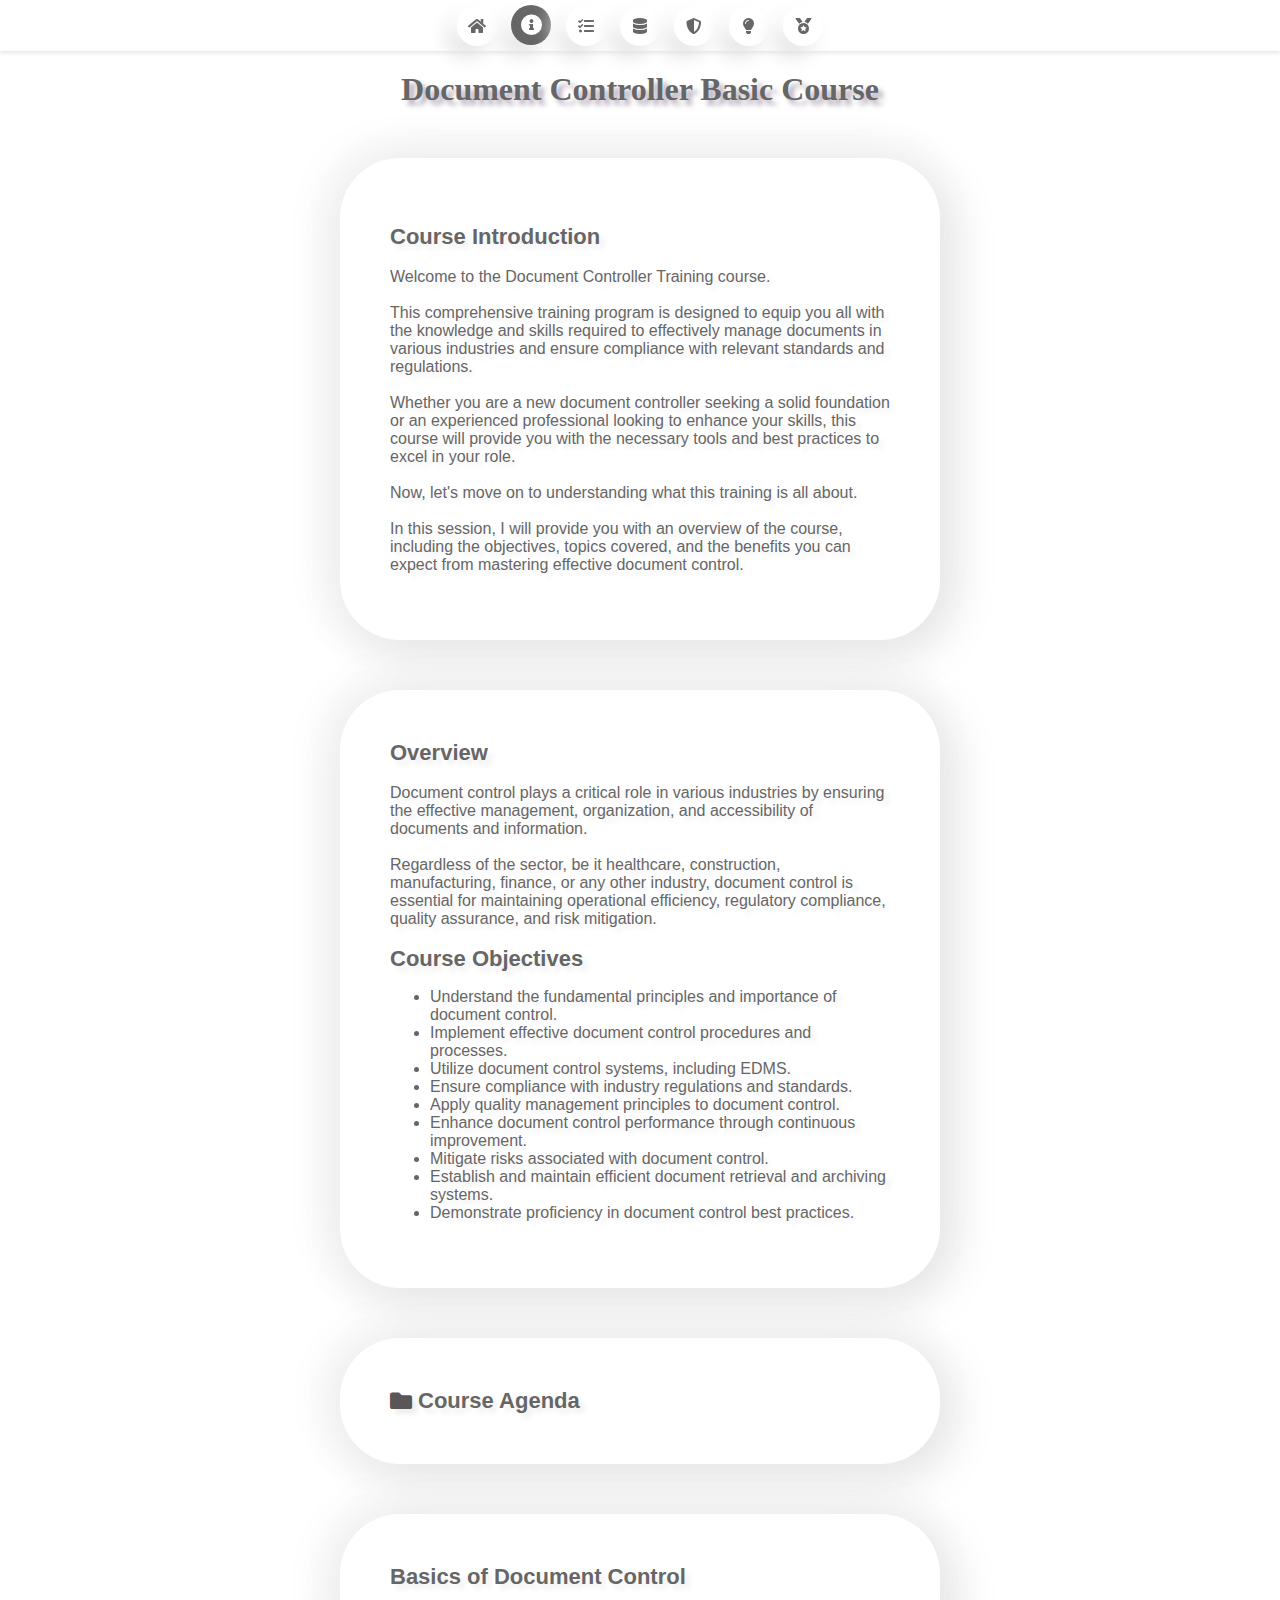
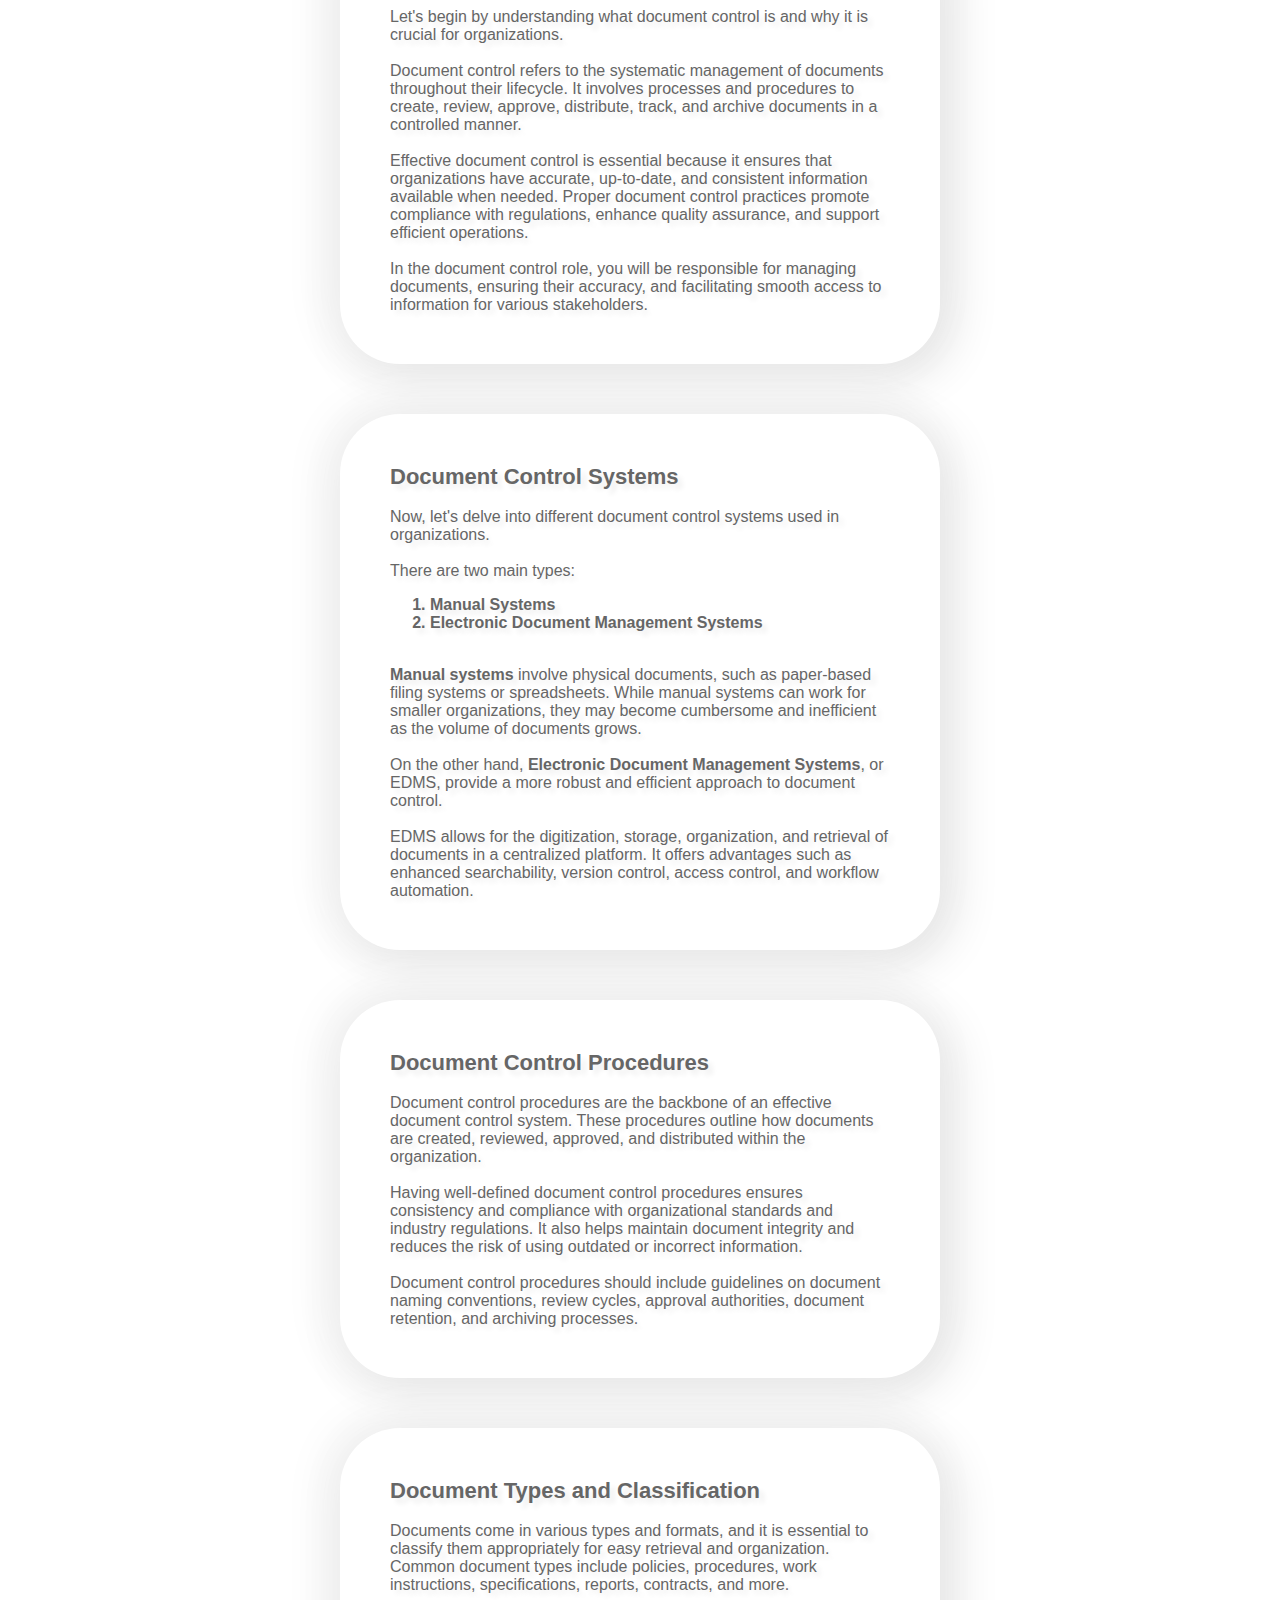
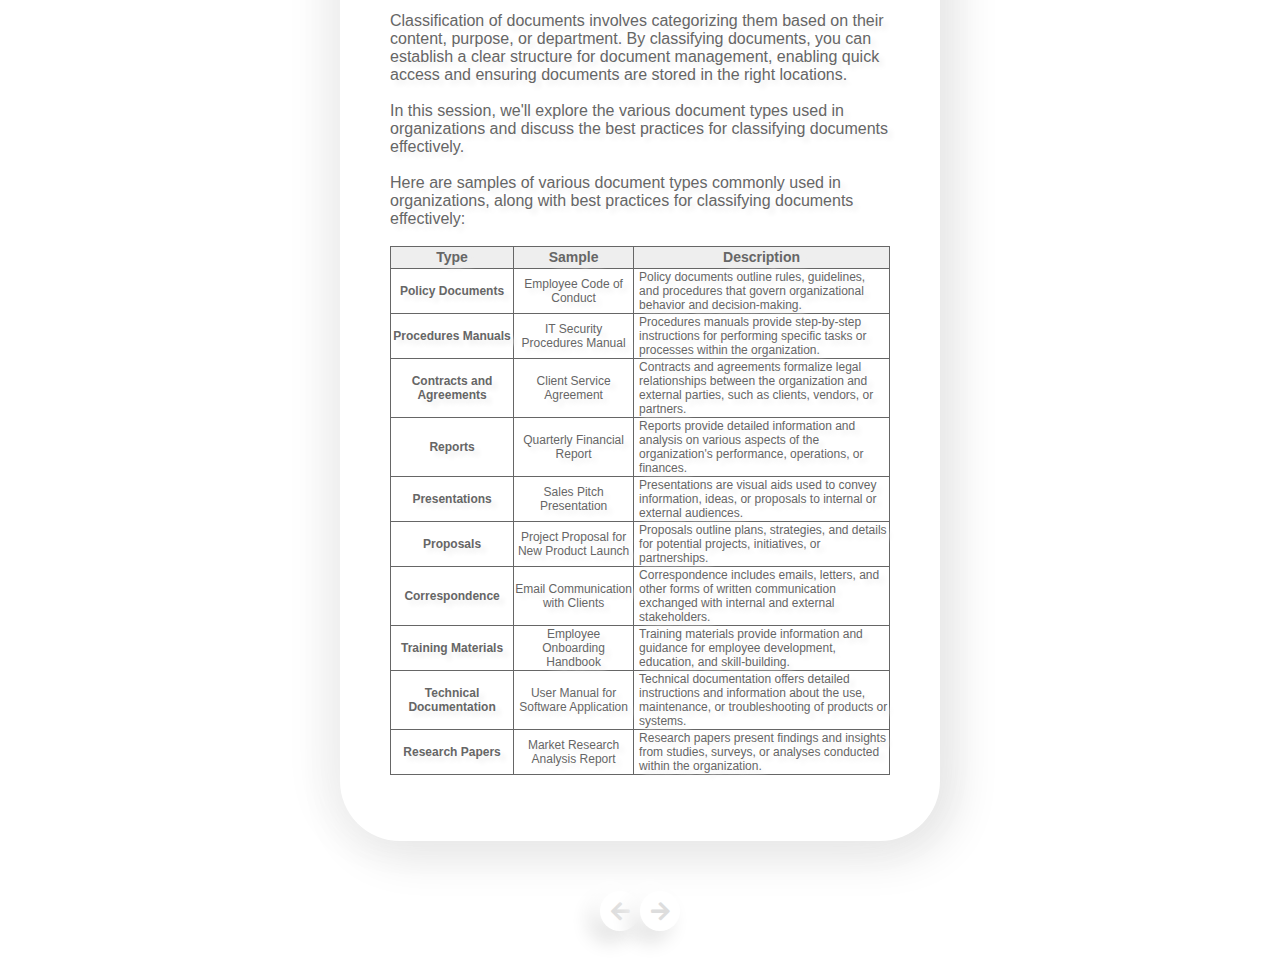
<file: dc1.html>
<!DOCTYPE html>
<html lang="en">
  <head>
    <title>DC Basic Course - Introduction</title>
      <meta charset="UTF-8">
      <meta name="viewport" content="width=device-width, initial-scale=1">
      <link href="styles/style.css" rel="stylesheet">
      <link rel="stylesheet" href="https://cdnjs.cloudflare.com/ajax/libs/font-awesome/5.15.4/css/all.min.css">
  </head>
  <body>
    <nav align="center" class="socialbtns">
      <ul>
        <li><a href="index.html" class="fa fa-home" title="Home"></a></li>
        <li><a href="dc1.html" class="fa  fa-lg fa-info-circle" style="background-color: #666; color: #fff;" title="Introduction"></a></li>
        <li><a href="dc2.html" class="fa fa-tasks" title="Processes"></a></li>
        <li><a href="dc3.html" class="fa fa-database" title="EDMS"></a></li>
        <li><a href="dc4.html" class="fa fa-shield-alt" title="Quality"></a></li>
        <li><a href="dc5.html" class="fa fa-lightbulb" title="Practices"></a></li>
        <li><a href="quiz_1.html" class="fa fa-medal" title="Quiz"></a></li>
      </ul>
    </nav>
      <h1>Document Controller Basic Course</h1>
    <div class="container">
      <p><span style="font-size: 22px; font-weight: 550;">Course Introduction</span>
      <br><br>
      Welcome to the Document Controller Training course.<br><br> This comprehensive training program is designed to equip you all with the knowledge and skills required to effectively manage documents in various industries and ensure compliance with relevant standards and regulations.<br><br> Whether you are a new document controller seeking a solid foundation or an experienced professional looking to enhance your skills, this course will provide you with the necessary tools and best practices to excel in your role.
      <br><br>
      Now, let's move on to understanding what this training is all about.<br><br> In this session, I will provide you with an overview of the course, including the objectives, topics covered, and the benefits you can expect from mastering effective document control.
    </div>
    <div class="container">
      <span style="font-size: 22px; font-weight: 550;">Overview</span>
      <br><br>
      Document control plays a critical role in various industries by ensuring the effective management, organization, and accessibility of documents and information.<br><br> Regardless of the sector, be it healthcare, construction, manufacturing, finance, or any other industry, document control is essential for maintaining operational efficiency, regulatory compliance, quality assurance, and risk mitigation.
      <br><br>
      <span style="font-size: 22px; font-weight: 550;">Course Objectives</span>
      <br>
      <ul>
        <li>Understand the fundamental principles and importance of document control.</li>
        <li>Implement effective document control procedures and processes.</li>
        <li>Utilize document control systems, including EDMS.</li>
        <li>Ensure compliance with industry regulations and standards.</li>
        <li>Apply quality management principles to document control.</li>
        <li>Enhance document control performance through continuous improvement.</li>
        <li>Mitigate risks associated with document control.</li>
        <li>Establish and maintain efficient document retrieval and archiving systems.</li>
        <li>Demonstrate proficiency in document control best practices.</li>
      </ul>
    </div>
          <div class="container">
            <ul id="myUL">
              <li><span class="caret" style="font-size: 22px;">Course Agenda</span>
                <ul class="nested">
                  <li><span class="caret" style="font-size: 18px; line-height: 30px;">Introduction to Document Control</span>
                    <ul class="nested">
                      <li>Course Introduction and Overview</li>
                      <li>Basics of Document Control</li>
                      <li>Document Control Systems</li>
                      <li>Document Control Procedures</li>
                      <li>Document Types and Classification</li>
                    </ul>
                  <li><span class="caret" style="font-size: 18px; line-height: 30px;">Document Control Processes</span>
                    <ul class="nested">
                      <li>Document Identification and Numbering</li>
                      <li>Document Creation and Review</li>
                      <li>Document Approval and Release</li>
                      <li>Document Distribution and Retrieval</li>
                      <li>Document Obsoletion and Archiving</li>
                    </ul>
                  <li><span class="caret" style="font-size: 18px; line-height: 30px;">Electronic Document Management Systems (EDMS)</span>
                    <ul class="nested">
                      <li><span class="caret" style="font-size: 16px; line-height: 20px;">Introduction to EDMS</span>
                          <ul class="nested">
                            <li>Understanding EDMS</li>
                            <li>Key Features of EDMS</li>
                            <li>Implementing an EDMS</li>
                            <li>Best Practices for Using EDMS</li>
                            <li>Challenges and Solutions in EDMS Implementation</li>
                          </ul>
                      </li>
                      <li>Higher Management Role</li>
                    </ul>
                  <li><span class="caret" style="font-size: 18px; line-height: 30px;">Compliance and Quality Assurance</span>
                    <ul class="nested">
                      <li>Regulatory Compliance and Standards</li>
                      <li>Quality Management Systems (QMS)</li>
                      <li>Auditing and Document Control</li>
                      <li>Continuous Improvement in Document Control</li>
                    </ul>
                  <li><span class="caret" style="font-size: 18px; line-height: 30px;">Document Control Best Practices</span>
                    <ul class="nested">
                      <li>Document Control Best Practices</li>
                      <li>Document Control Performance Metrics</li>
                      <li>Risk Management and Document Control</li>
                      <li>Document Control Training and Competency</li>
                      <li>Case Studies and Practical Exercises</li>
                      <li>Course Conclusion and Evaluation</li>
                    </ul>
                  </li>
                </ul>
              </li>
            </ul>
          </div>
          <div class="container">
            <span style="font-size: 22px; font-weight: 550;">Basics of Document Control</span>
            <br>
            <br>
            Let's begin by understanding what document control is and why it is crucial for organizations.
            <br>
            <br>
            Document control refers to the systematic management of documents throughout their lifecycle. It involves processes and procedures to create, review, approve, distribute, track, and archive documents in a controlled manner.
            <br>
            <br>
            Effective document control is essential because it ensures that organizations have accurate, up-to-date, and consistent information available when needed. Proper document control practices promote compliance with regulations, enhance quality assurance, and support efficient operations.
            <br>
            <br>
            In the document control role, you will be responsible for managing documents, ensuring their accuracy, and facilitating smooth access to information for various stakeholders.
          </div>
          <div class="container">
            <span style="font-size: 22px; font-weight: 550;">Document Control Systems</span>
            <br>
            <br>
            Now, let's delve into different document control systems used in organizations.<br><br>There are two main types: <span style="font-weight: 550;">
              <ol>
                <li>Manual Systems 
                <li>Electronic Document Management Systems</li>
              </ol></span>
            <br>
            <span style="font-size: 16px; font-weight: 550;">Manual systems</span> involve physical documents, such as paper-based filing systems or spreadsheets. While manual systems can work for smaller organizations, they may become cumbersome and inefficient as the volume of documents grows.
            <br>
            <br>
            On the other hand, <span style="font-size: 16px; font-weight: 550;">Electronic Document Management Systems</span>, or EDMS, provide a more robust and efficient approach to document control.<br><br>EDMS allows for the digitization, storage, organization, and retrieval of documents in a centralized platform. It offers advantages such as enhanced searchability, version control, access control, and workflow automation.
          </div>
          <div class="container">
            <span style="font-size: 22px; font-weight: 550;">Document Control Procedures</span>
            <br>
            <br>
            Document control procedures are the backbone of an effective document control system. These procedures outline how documents are created, reviewed, approved, and distributed within the organization.
            <br>
            <br>
            Having well-defined document control procedures ensures consistency and compliance with organizational standards and industry regulations. It also helps maintain document integrity and reduces the risk of using outdated or incorrect information.
            <br>
            <br>
            Document control procedures should include guidelines on document naming conventions, review cycles, approval authorities, document retention, and archiving processes.
          </div>
          <div class="container">
            <span style="font-size: 22px; font-weight: 550;">Document Types and Classification</span>
            <br>
            <br>
            Documents come in various types and formats, and it is essential to classify them appropriately for easy retrieval and organization. Common document types include policies, procedures, work instructions, specifications, reports, contracts, and more.
            <br>
            <br>
            Classification of documents involves categorizing them based on their content, purpose, or department. By classifying documents, you can establish a clear structure for document management, enabling quick access and ensuring documents are stored in the right locations.
            <br>
            <br>
            In this session, we'll explore the various document types used in organizations and discuss the best practices for classifying documents effectively.
            <br>
            <br>
            Here are samples of various document types commonly used in organizations, along with best practices for classifying documents effectively:
            <br>
            <br>
      <table cellspacing="0" style="border-collapse: collapse;">
        <tbody>
          <tr>
            <td class="" style="border: solid 1px #666; background-color: #eee; width: 143px; height: 19.5px; font-size: 14px; text-align: center; font-weight: bold;">Type</td>
            <td class="" style="border: solid 1px #666; background-color: #eee; width: 148px; height: 19.5px; font-weight: bold; font-size: 14px; text-align: center;">Sample</td>
            <td class="" style="border: solid 1px #666; background-color: #eee; width: 397px; height: 19.5px; font-weight: bold; font-size: 14px; text-align: center;">Description</td>
          </tr>
          <tr>
            <td class="" style="border: solid 1px #666; width: 143px; height: 37.5px; font-size: 12px; text-align: center; font-weight: bold;">Policy Documents</td>
            <td class="" style="border: solid 1px #666; width: 148px; height: 37.5px; font-size: 12px; text-align: center;">Employee Code of Conduct</td>
            <td class="" style="border: solid 1px #666; width: 397px; height: 37.5px; font-size: 12px; text-align: left; padding-left: 5px;">Policy documents outline rules, guidelines, and procedures that govern organizational behavior and decision-making.</td>
          </tr>
          <tr>
            <td class="" style="border: solid 1px #666; width: 143px; height: 37.5px; font-size: 12px; text-align: center; font-weight: bold;">Procedures Manuals</td>
            <td class="" style="border: solid 1px #666; width: 148px; height: 37.5px; font-size: 12px; text-align: center;">IT Security Procedures Manual</td>
            <td class="" style="border: solid 1px #666; width: 397px; height: 37.5px; font-size: 12px; text-align: left; padding-left: 5px;">Procedures manuals provide step-by-step instructions for performing specific tasks or processes within the organization.</td>
          </tr>
          <tr>
            <td class="" style="border: solid 1px #666; width: 143px; height: 37.5px; font-size: 12px; text-align: center; font-weight: bold;">Contracts and Agreements</td>
            <td class="" style="border: solid 1px #666; width: 148px; height: 37.5px; font-size: 12px; text-align: center;">Client Service Agreement</td>
            <td class="" style="border: solid 1px #666; width: 397px; height: 37.5px; font-size: 12px; text-align: left; padding-left: 5px;">Contracts and agreements formalize legal relationships between the organization and external parties, such as clients, vendors, or partners.</td>
          </tr>
          <tr>
            <td class="" style="border: solid 1px #666; width: 143px; height: 37.5px; font-size: 12px; text-align: center; font-weight: bold;">Reports</td>
            <td class="" style="border: solid 1px #666; width: 148px; height: 37.5px; font-size: 12px; text-align: center;">Quarterly Financial Report</td>
            <td class="" style="border: solid 1px #666; width: 397px; height: 37.5px; font-size: 12px; text-align: left; padding-left: 5px;">Reports provide detailed information and analysis on various aspects of the organization's performance, operations, or finances.</td>
          </tr>
          <tr>
            <td class="" style="border: solid 1px #666; width: 143px; height: 37.5px; font-size: 12px; text-align: center; font-weight: bold;">Presentations</td>
            <td class="" style="border: solid 1px #666; width: 148px; height: 37.5px; font-size: 12px; text-align: center;">Sales Pitch Presentation</td>
            <td class="" style="border: solid 1px #666; width: 397px; height: 37.5px; font-size: 12px; text-align: left; padding-left: 5px;">Presentations are visual aids used to convey information, ideas, or proposals to internal or external audiences.</td>
          </tr>
          <tr>
            <td class="" style="border: solid 1px #666; width: 143px; height: 37.5px; font-size: 12px; text-align: center; font-weight: bold;">Proposals</td>
            <td class="" style="border: solid 1px #666; width: 148px; height: 37.5px; font-size: 12px; text-align: center;">Project Proposal for New Product Launch</td>
            <td class="" style="border: solid 1px #666; width: 397px; height: 37.5px; font-size: 12px; text-align: left; padding-left: 5px;">Proposals outline plans, strategies, and details for potential projects, initiatives, or partnerships.</td>
          </tr>
          <tr>
            <td class="" style="border: solid 1px #666; width: 143px; height: 37.5px; font-size: 12px; text-align: center; font-weight: bold;">Correspondence</td>
            <td class="" style="border: solid 1px #666; width: 148px; height: 37.5px; font-size: 12px; text-align: center;">Email Communication with Clients</td>
            <td class="" style="border: solid 1px #666; width: 397px; height: 37.5px; font-size: 12px; text-align: left; padding-left: 5px;">Correspondence includes emails, letters, and other forms of written communication exchanged with internal and external stakeholders.</td>
          </tr>
          <tr>
          <td class="" style="border: solid 1px #666; width: 143px; height: 37.5px; font-size: 12px; text-align: center; font-weight: bold;">Training Materials</td>
            <td class="" style="border: solid 1px #666; width: 148px; height: 37.5px; font-size: 12px; text-align: center;">Employee Onboarding Handbook</td>
            <td class="" style="border: solid 1px #666; width: 397px; height: 37.5px; font-size: 12px; text-align: left; padding-left: 5px;">Training materials provide information and guidance for employee development, education, and skill-building.</td>
          </tr>
          <tr>
            <td class="" style="border: solid 1px #666; width: 143px; height: 37.5px; font-size: 12px; text-align: center; font-weight: bold;">Technical Documentation</td>
            <td class="" style="border: solid 1px #666; width: 148px; height: 37.5px; font-size: 12px; text-align: center;">User Manual for Software Application</td>
            <td class="" style="border: solid 1px #666; width: 397px; height: 37.5px; font-size: 12px; text-align: left; padding-left: 5px;">Technical documentation offers detailed instructions and information about the use, maintenance, or troubleshooting of products or systems.</td>
          </tr>
          <tr>
            <td class="" style="border: solid 1px #666; width: 143px; height: 37.5px; font-size: 12px; text-align: center; font-weight: bold;">Research Papers</td>
            <td class="" style="border: solid 1px #666; width: 148px; height: 37.5px; font-size: 12px; text-align: center;">Market Research Analysis Report</td>
            <td class="" style="border: solid 1px #666; width: 397px; height: 37.5px; font-size: 12px; text-align: left; padding-left: 5px;">Research papers present findings and insights from studies, surveys, or analyses conducted within the organization.</td>
          </tr>
        </tbody>
      </table>
    </p>
  </div>
  <div align="center" class="socialbtns"><a href="index.html" class="fa fa-lg fa-arrow-left" style="color: #ddd;"></a><a href="dc2.html" class="fa fa-lg fa-arrow-right" style="color: #ddd;"></a></div>
  <br><br>
  <script src="scripts/agenda.js"></script>
  </body>
</html>
</file>
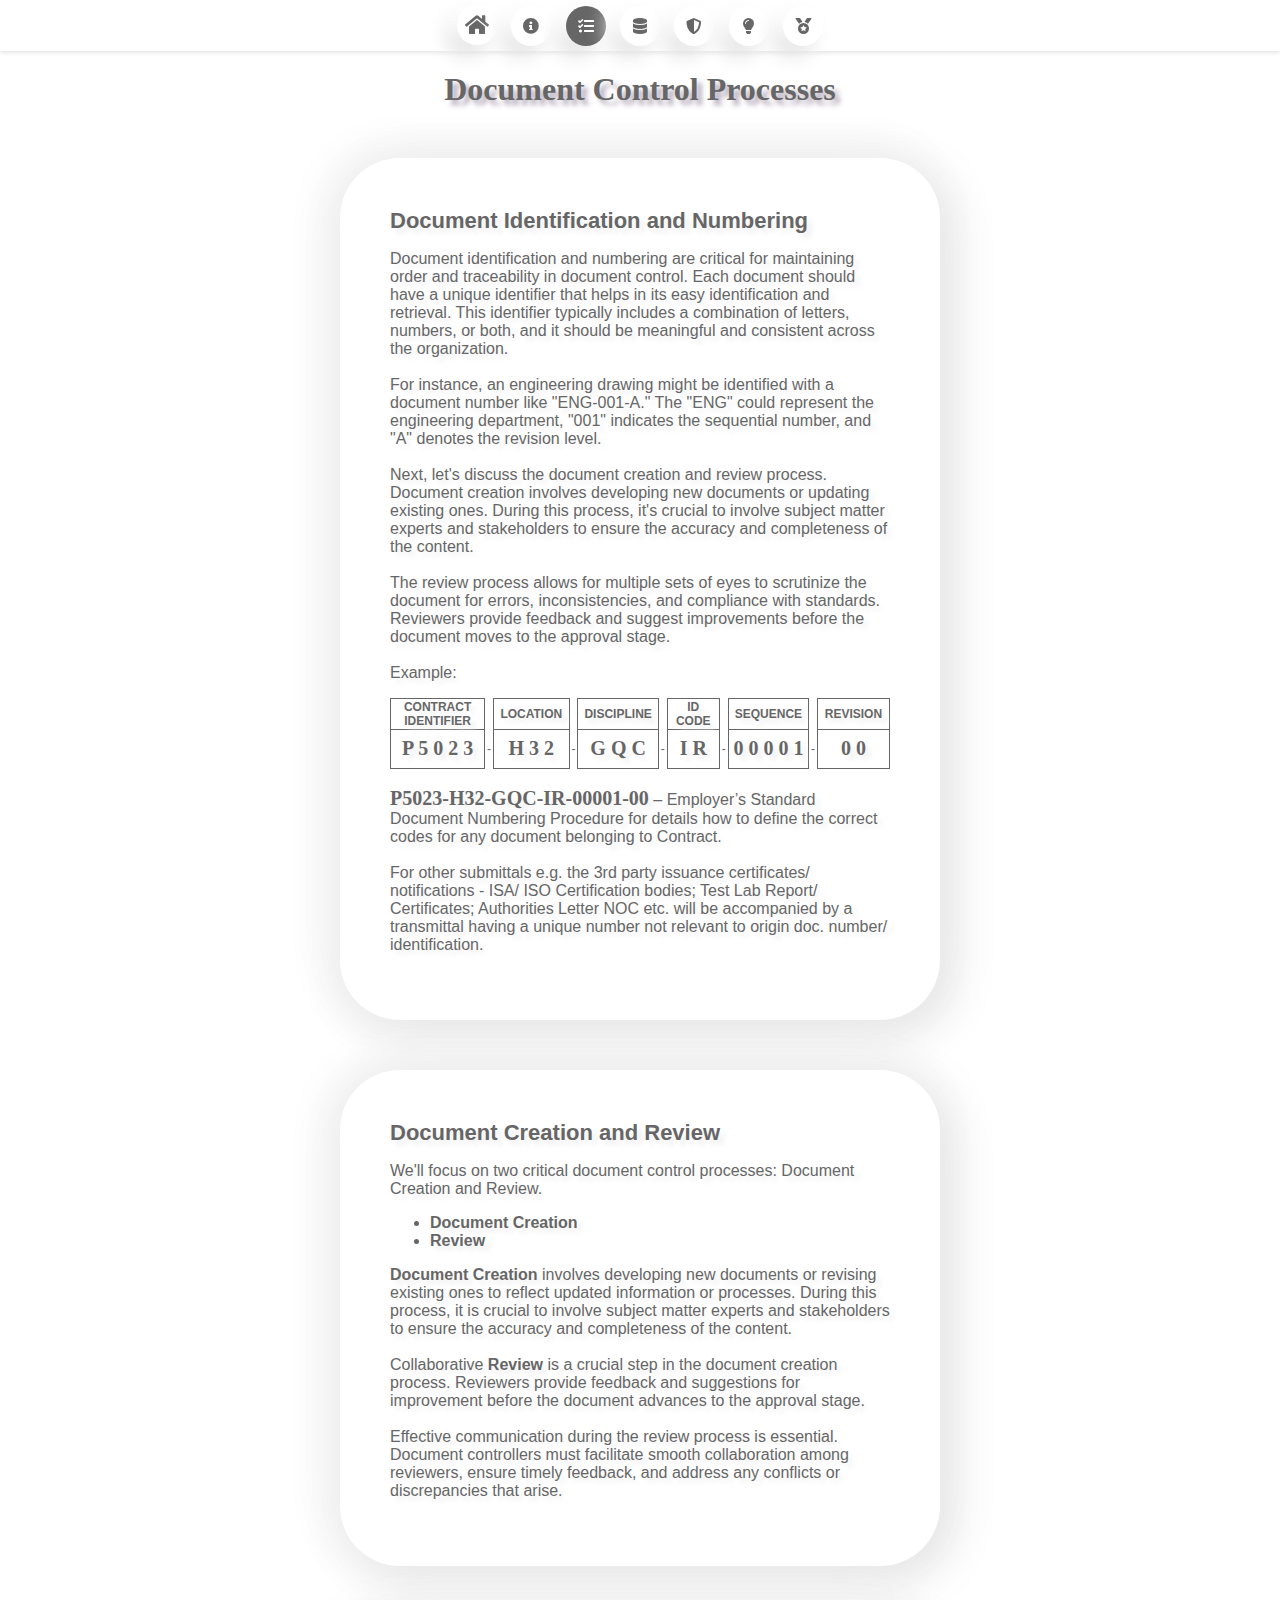
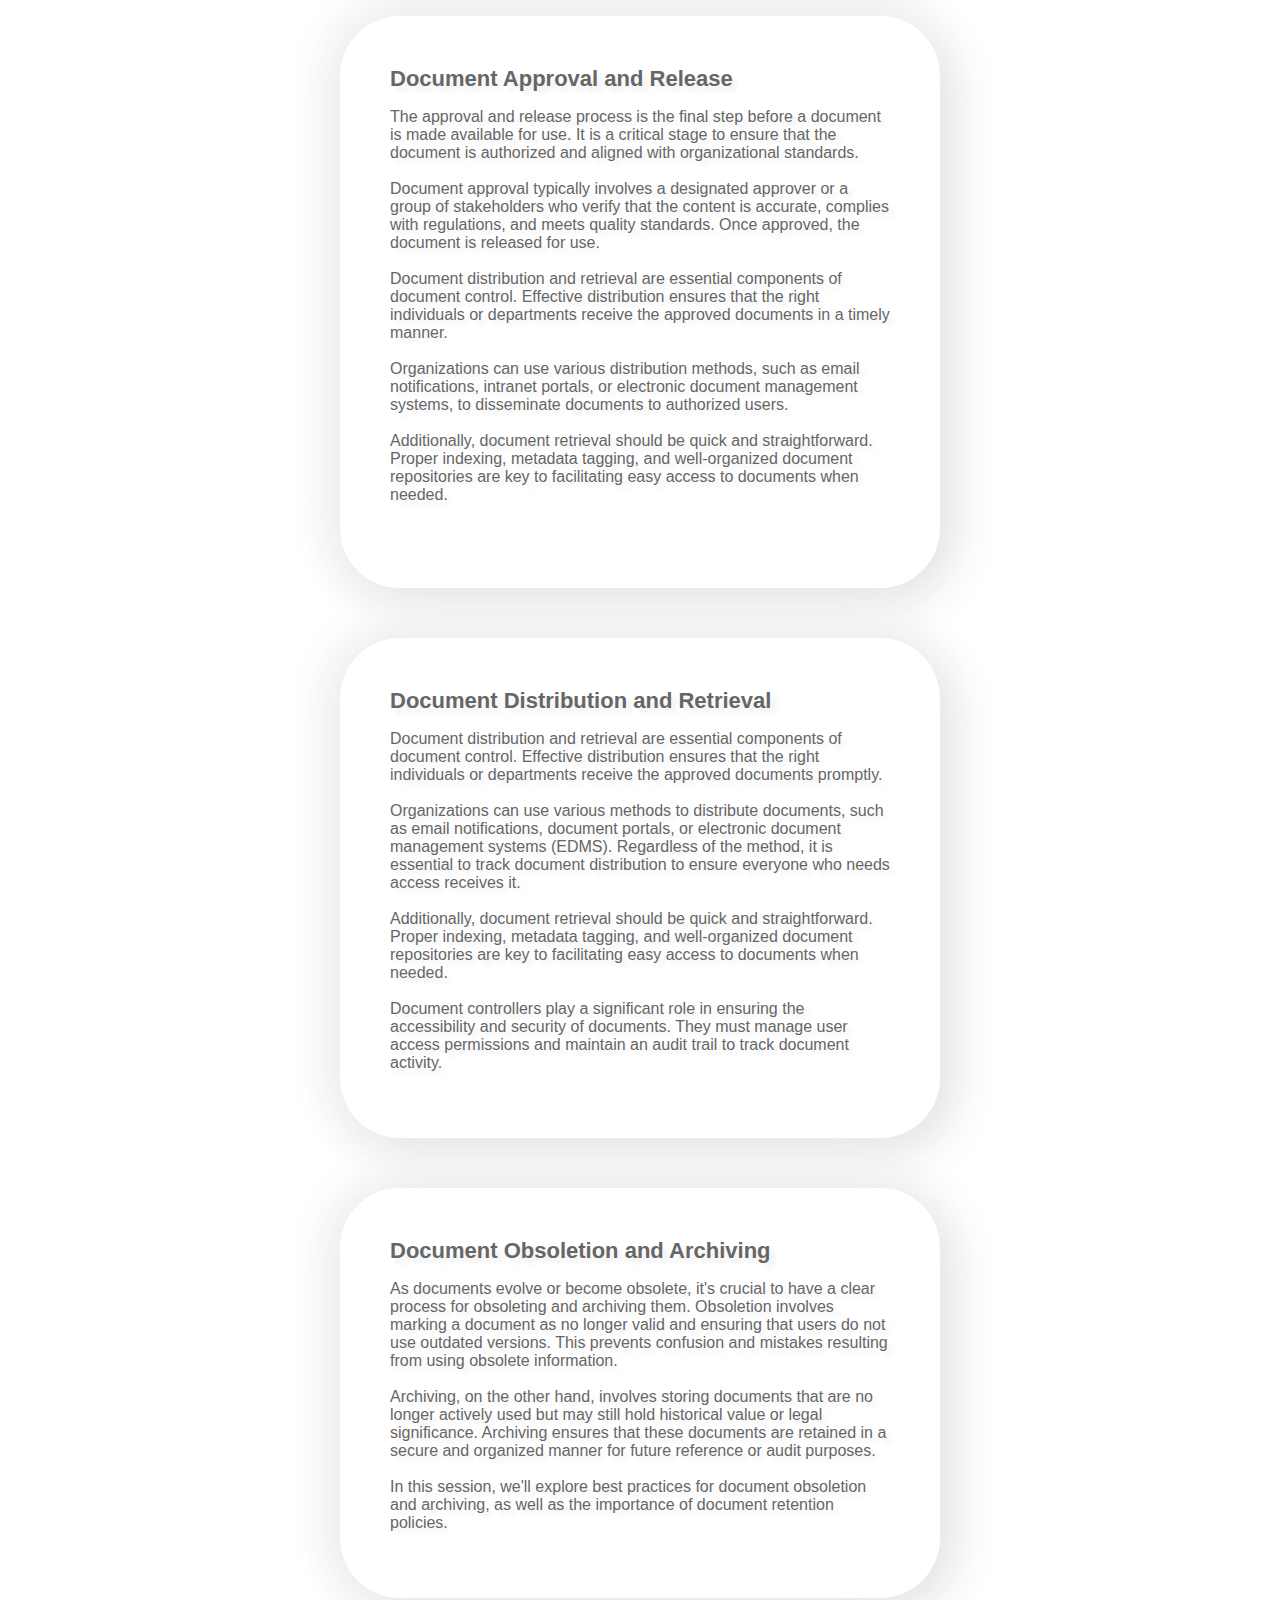
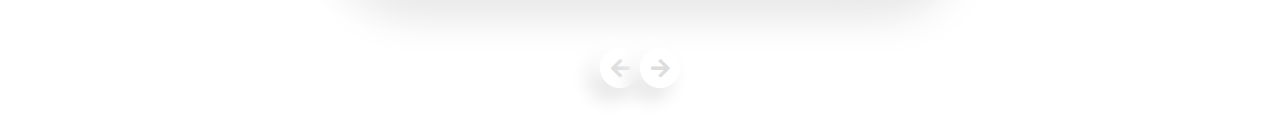
<file: dc2.html>
<!DOCTYPE html>
<html lang="en">
  <head>
    <title>DC Basic Course - Processes</title>
      <meta charset="UTF-8">
      <meta name="viewport" content="width=device-width, initial-scale=1">
      <link href="styles/style.css" rel="stylesheet">
      <link rel="stylesheet" href="https://cdnjs.cloudflare.com/ajax/libs/font-awesome/5.15.4/css/all.min.css">
  </head>
  <body>
    <nav align="center" class="socialbtns">
      <ul>
        <li><a href="index.html" class="fa fa-lg fa-home" title="Home"></a></li>
        <li><a href="dc1.html" class="fa fa-info-circle" title="Introduction"></a></li>
        <li><a href="dc2.html" class="fa fa-tasks" style="background-color: #666; color: #fff;" title="Processes"></a></li>
        <li><a href="dc3.html" class="fa fa-database" title="EDMS"></a></li>
        <li><a href="dc4.html" class="fa fa-shield-alt" title="Quality"></a></li>
        <li><a href="dc5.html" class="fa fa-lightbulb" title="Practices"></a></li>
        <li><a href="quiz_1.html" class="fa fa-medal" title="Quiz"></a></li>
      </ul>
    </nav>
      <h1>Document Control Processes</h1>
    <div class="container">
      <span style="font-size: 22px; font-weight: 550">Document Identification and Numbering</span>
      <br>
      <p>
        Document identification and numbering are critical for maintaining order and traceability in document control. Each document should have a unique identifier that helps in its easy identification and retrieval. This identifier typically includes a combination of letters, numbers, or both, and it should be meaningful and consistent across the organization.
        <br><br>
        For instance, an engineering drawing might be identified with a document number like "ENG-001-A." The "ENG" could represent the engineering department, "001" indicates the sequential number, and "A" denotes the revision level.
        <br><br>
        Next, let's discuss the document creation and review process. Document creation involves developing new documents or updating existing ones. During this process, it's crucial to involve subject matter experts and stakeholders to ensure the accuracy and completeness of the content.
        <br><br>
        The review process allows for multiple sets of eyes to scrutinize the document for errors, inconsistencies, and compliance with standards. Reviewers provide feedback and suggest improvements before the document moves to the approval stage.
        <br><br>
        Example:
        <br>
        <table cellspacing="0" style="border-collapse: collapse;">
          <tbody>
            <tr>
              <td class="" style="border: 1px solid #666; width: 243px; height: 19.5px; font-weight: bold; font-size: 12px; text-align: center;">CONTRACT IDENTIFIER</td>
              <td class="" style="width: 16px; height: 19.5px; font-weight: bold; font-size: 14px;"></td>
              <td class="" style="border: 1px solid #666; width: 143px; height: 19.5px; font-weight: bold; font-size: 12px; text-align: center;">LOCATION</td>
              <td class="" style="width: 16px; height: 19.5px; font-weight: bold; font-size: 14px;"></td>
              <td class="" style="border: 1px solid #666; width: 143px; height: 19.5px; font-weight: bold; font-size: 12px; text-align: center;">DISCIPLINE</td>
              <td class="" style="width: 16px; height: 19.5px; font-weight: bold; font-size: 14px;"></td>
              <td class="" style="border: 1px solid #666; width: 143px; height: 19.5px; font-weight: bold; font-size: 12px; text-align: center;">ID CODE</td>
              <td class="" style="width: 16px; height: 19.5px; font-weight: bold; font-size: 14px;"></td>
              <td class="" style="border: 1px solid #666; width: 143px; height: 19.5px; font-weight: bold; font-size: 12px; text-align: center;">SEQUENCE</td>
              <td class="" style="width: 16px; height: 19.5px; font-weight: bold; font-size: 14px;"></td>
              <td class="" style="border: 1px solid #666; width: 143px; height: 19.5px; font-weight: bold; font-size: 12px; text-align: center;">REVISION</td>
            </tr>
            <tr>
              <td class="" style="font-family: Calibri; border: 1px solid #666; width: 243px; height: 19.5px; font-weight: bold; font-size: 20px; text-align: center;">P 5 0 2 3</td>
              <td class="" style="width: 16px; height: 37.5px; font-size: 12px; text-align: center;">-</td>
              <td class="" style="font-family: Calibri; border: 1px solid #666; width: 143px; height: 19.5px; font-weight: bold; font-size: 20px; text-align: center;">H 3 2</td>
              <td class="" style="width: 16px; height: 37.5px; font-size: 12px; text-align: center;">-</td>
              <td class="" style="font-family: Calibri; border: 1px solid #666; width: 143px; height: 19.5px; font-weight: bold; font-size: 20px; text-align: center;">G Q C</td>
              <td class="" style="width: 16px; height: 37.5px; font-size: 12px; text-align: center;">-</td>
              <td class="" style="font-family: Calibri; border: 1px solid #666; width: 143px; height: 19.5px; font-weight: bold; font-size: 20px; text-align: center;">I R</td>
              <td class="" style="width: 16px; height: 37.5px; font-size: 12px; text-align: center;">-</td>
              <td class="" style="font-family: Calibri; border: 1px solid #666; width: 143px; height: 19.5px; font-weight: bold; font-size: 20px; text-align: center;">0 0 0 0 1</td>
              <td class="" style="width: 16px; height: 37.5px; font-size: 12px; text-align: center;">-</td>
              <td class="" style="font-family: Calibri; border: 1px solid #666; width: 143px; height: 19.5px; font-weight: bold; font-size: 20px; text-align: center;">0 0</td>
            </tr>
          </tbody>
        </table>
        <br>
        <span style="font-family: Calibri; font-size: 20px; font-weight: 550">P5023-H32-GQC-IR-00001-00</span> – Employer’s Standard Document Numbering Procedure for details how to define the correct codes for any document belonging to Contract.
        <br><br>
        For other submittals e.g. the 3rd party issuance certificates/ notifications - ISA/ ISO Certification bodies; Test Lab Report/ Certificates; Authorities Letter NOC etc. will be accompanied by a transmittal having a unique number not relevant to origin doc. number/ identification.
      </p>
    </div>
    <div class="container">
      <span style="font-size: 22px; font-weight: 550">Document Creation and Review</span>
      <br>
      <p>
        We'll focus on two critical document control processes: Document Creation and Review.
        <br>
        <ul>
          <li><span style="font-size: 16px; font-weight: 550">Document Creation</span></li>
          <li><span style="font-size: 16px; font-weight: 550">Review</span></li>
        </ul>
        <span style="font-size: 16px; font-weight: 550">Document Creation</span> involves developing new documents or revising existing ones to reflect updated information or processes. During this process, it is crucial to involve subject matter experts and stakeholders to ensure the accuracy and completeness of the content.
        <br><br>
        Collaborative<span style="font-size: 16px; font-weight: 550"> Review</span> is a crucial step in the document creation process. Reviewers provide feedback and suggestions for improvement before the document advances to the approval stage.
        <br><br>
        Effective communication during the review process is essential. Document controllers must facilitate smooth collaboration among reviewers, ensure timely feedback, and address any conflicts or discrepancies that arise.
      </p>
    </div>
    <div class="container">
      <span style="font-size: 22px; font-weight: 550">Document Approval and Release</span>
      <br>
      <p>
        The approval and release process is the final step before a document is made available for use. It is a critical stage to ensure that the document is authorized and aligned with organizational standards.
        <br><br>
        Document approval typically involves a designated approver or a group of stakeholders who verify that the content is accurate, complies with regulations, and meets quality standards. Once approved, the document is released for use.
        <br><br>
        Document distribution and retrieval are essential components of document control. Effective distribution ensures that the right individuals or departments receive the approved documents in a timely manner.
        <br><br>
        Organizations can use various distribution methods, such as email notifications, intranet portals, or electronic document management systems, to disseminate documents to authorized users.
        <br><br>
        Additionally, document retrieval should be quick and straightforward. Proper indexing, metadata tagging, and well-organized document repositories are key to facilitating easy access to documents when needed.
        <br><br>
      </p>
    </div>
    <div class="container">
      <span style="font-size: 22px; font-weight: 550">Document Distribution and Retrieval</span>
      <br>
      <p>
        Document distribution and retrieval are essential components of document control. Effective distribution ensures that the right individuals or departments receive the approved documents promptly.
        <br><br>
        Organizations can use various methods to distribute documents, such as email notifications, document portals, or electronic document management systems (EDMS). Regardless of the method, it is essential to track document distribution to ensure everyone who needs access receives it.
        <br><br>
        Additionally, document retrieval should be quick and straightforward. Proper indexing, metadata tagging, and well-organized document repositories are key to facilitating easy access to documents when needed.
        <br><br>
        Document controllers play a significant role in ensuring the accessibility and security of documents. They must manage user access permissions and maintain an audit trail to track document activity.
      </p>
    </div>
    <div class="container">
      <span style="font-size: 22px; font-weight: 550">Document Obsoletion and Archiving</span>
      <br>
      <p>
        As documents evolve or become obsolete, it's crucial to have a clear process for obsoleting and archiving them. Obsoletion involves marking a document as no longer valid and ensuring that users do not use outdated versions. This prevents confusion and mistakes resulting from using obsolete information.
        <br><br>
        Archiving, on the other hand, involves storing documents that are no longer actively used but may still hold historical value or legal significance. Archiving ensures that these documents are retained in a secure and organized manner for future reference or audit purposes.
        <br><br>
        In this session, we'll explore best practices for document obsoletion and archiving, as well as the importance of document retention policies.
      </p>
    </div>
    <div align="center" class="socialbtns"><a href="dc1.html" class="fa fa-lg fa-arrow-left" style="color: #ddd;"></a><a href="dc3.html" class="fa fa-lg fa-arrow-right" style="color: #ddd;"></a></div>
    <br><br>
  </body>
</html>
</file>
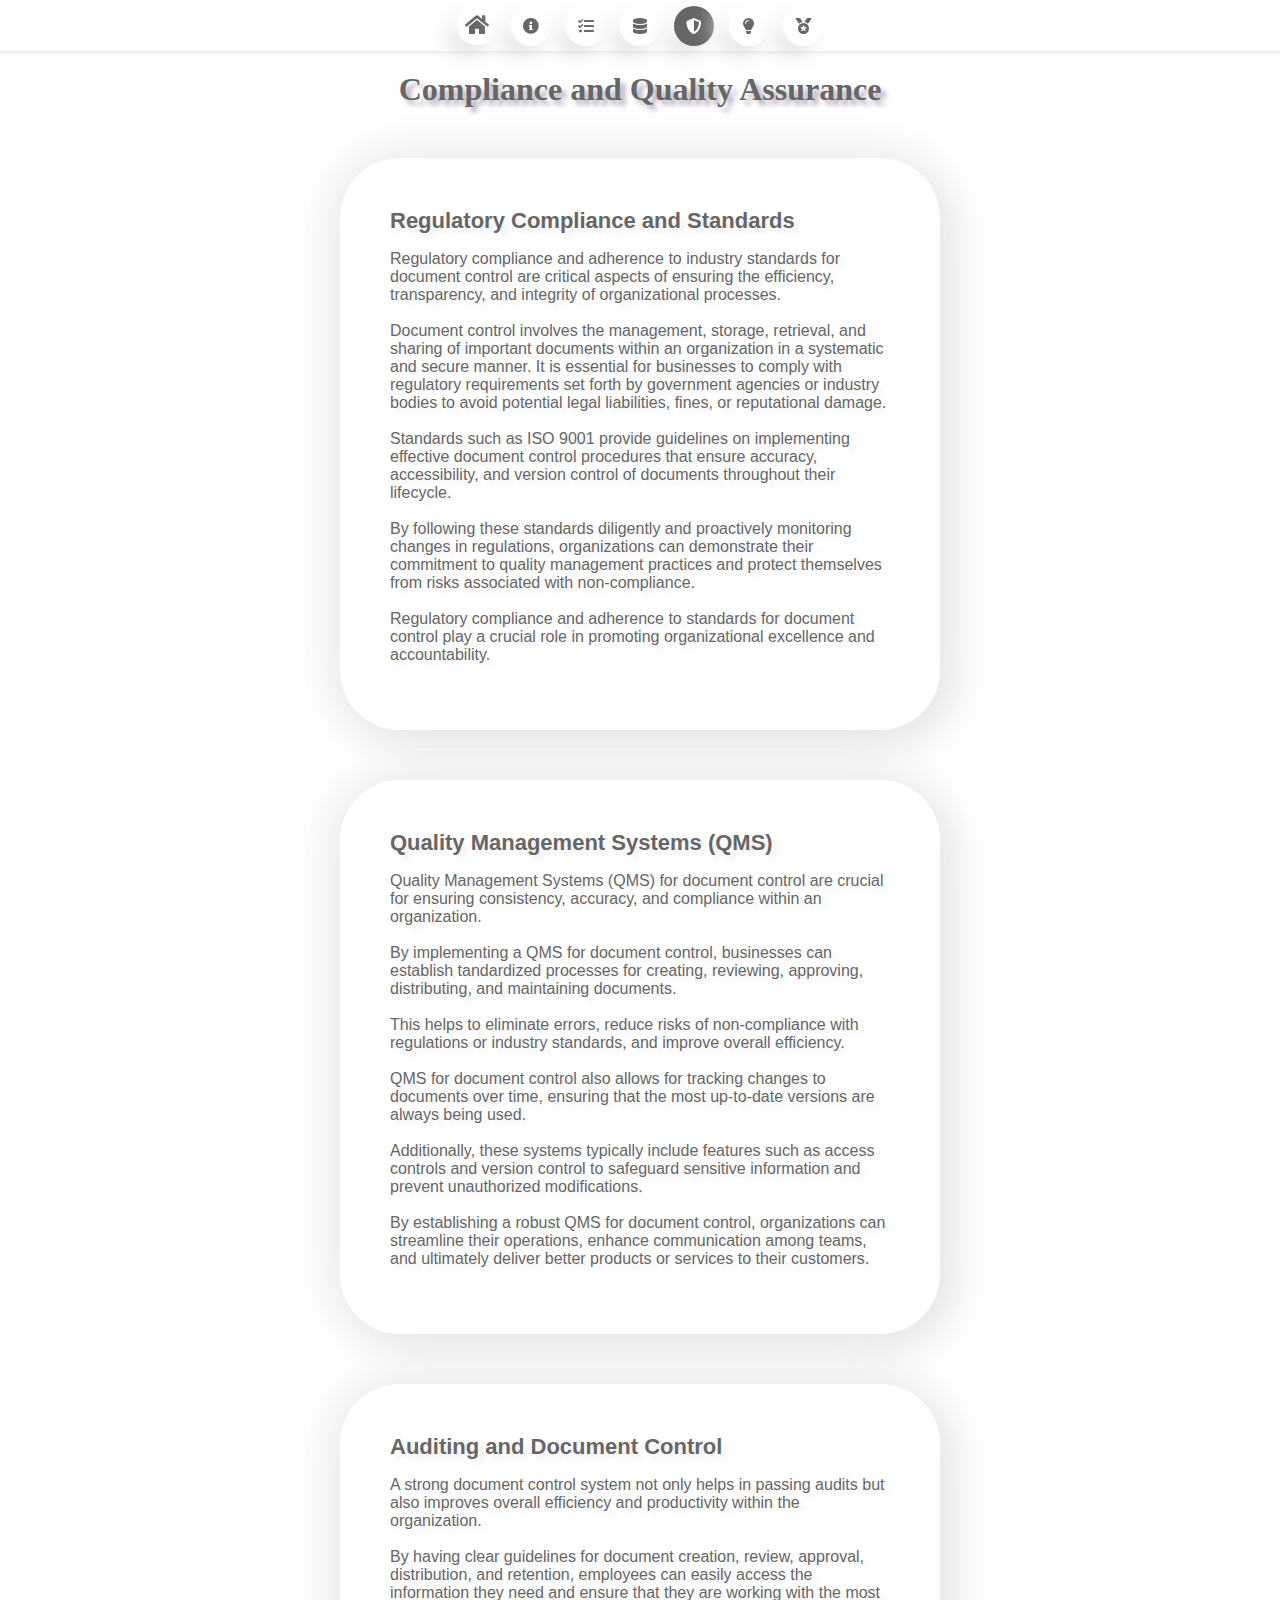
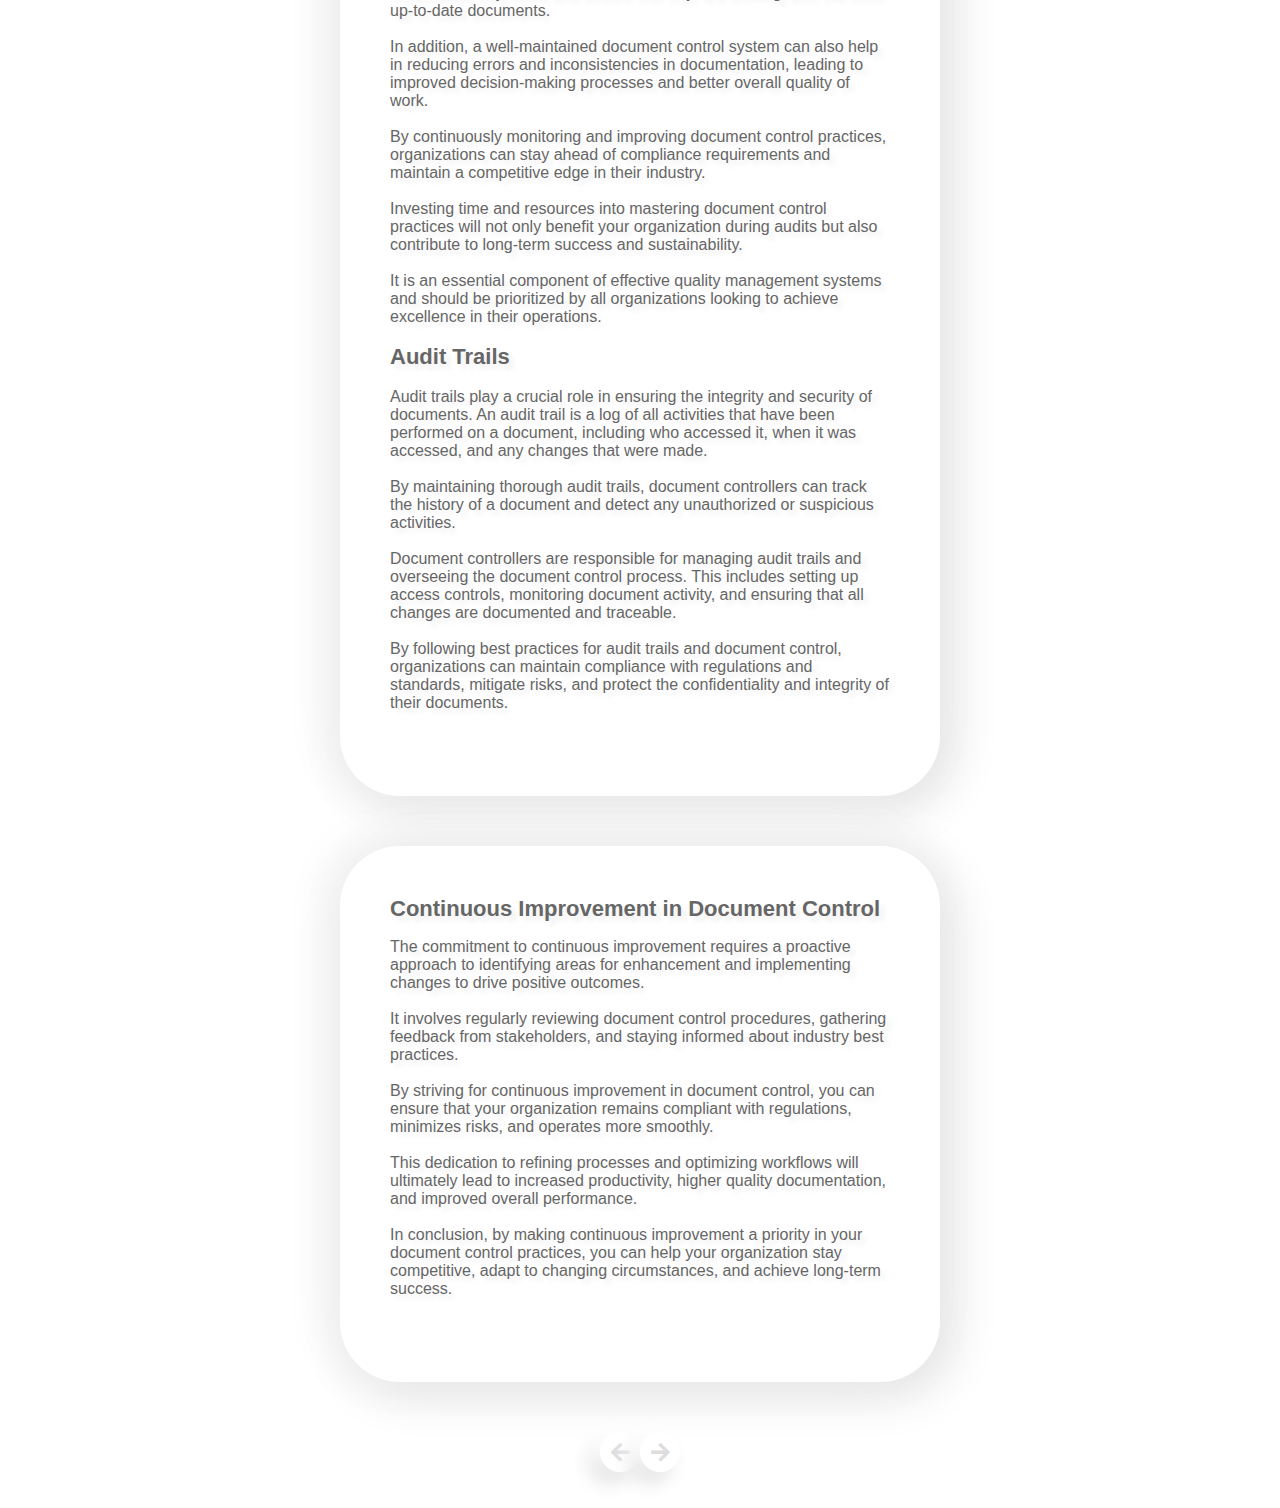
<file: dc4.html>
<!DOCTYPE html>
<html lang="en">
  <head>
    <title>DC Basic Course - Introduction</title>
      <meta charset="UTF-8">
      <meta name="viewport" content="width=device-width, initial-scale=1">
      <link href="styles/style.css" rel="stylesheet">
      <link rel="stylesheet" href="https://cdnjs.cloudflare.com/ajax/libs/font-awesome/5.15.4/css/all.min.css">
  </head>
  <body>
    <nav align="center" class="socialbtns">
      <ul>
        <li><a href="index.html" class="fa fa-lg fa-home" title="Home"></a></li>
        <li><a href="dc1.html" class="fa fa-info-circle" title="Introduction"></a></li>
        <li><a href="dc2.html" class="fa fa-tasks" title="Processes"></a></li>
        <li><a href="dc3.html" class="fa fa-database" title="EDMS"></a></li>
        <li><a href="dc4.html" class="fa fa-shield-alt" style="background-color: #666; color: #fff;" title="Quality"></a></li>
        <li><a href="dc5.html" class="fa fa-lightbulb" title="Practices"></a></li>
        <li><a href="quiz_1.html" class="fa fa-medal" title="Quiz"></a></li>
      </ul>
    </nav>
      <h1>Compliance and Quality Assurance</h1>
    <div class="container">
      <span style="font-size: 22px; font-weight: 550">Regulatory Compliance and Standards</span>
      <br>
      <p>
        Regulatory compliance and adherence to industry standards for document control are critical aspects of ensuring the efficiency, transparency, and integrity of organizational processes. 
        <br><br>
        Document control involves the management, storage, retrieval, and sharing of important documents within an organization in a systematic and secure manner. It is essential for businesses to comply with regulatory requirements set forth by government agencies or industry bodies to avoid potential legal liabilities, fines, or reputational damage. 
        <br><br>
        Standards such as ISO 9001 provide guidelines on implementing effective document control procedures that ensure accuracy, accessibility, and version control of documents throughout their lifecycle. 
        <br><br>
        By following these standards diligently and proactively monitoring changes in regulations, organizations can demonstrate their commitment to quality management practices and protect themselves from risks associated with non-compliance. 
        <br><br>
        Regulatory compliance and adherence to standards for document control play a crucial role in promoting organizational excellence and accountability.
        <br>
      </p>
    </div>
    <div class="container">
      <span style="font-size: 22px; font-weight: 550">Quality Management Systems (QMS)</span>
      <br>
      <p>
        Quality Management Systems (QMS) for document control are crucial for ensuring consistency, accuracy, and compliance within an organization. 
        <br><br>
        By implementing a QMS for document control, businesses can establish tandardized processes for creating, reviewing, approving, distributing, and maintaining documents.
        <br><br>
        This helps to eliminate errors, reduce risks of non-compliance with regulations or industry standards, and improve overall efficiency.
        <br><br>
        QMS for document control also allows for tracking changes to documents over time, ensuring that the most up-to-date versions are always being used.
        <br><br>
        Additionally, these systems typically include features such as access controls and version control to safeguard sensitive information and prevent unauthorized modifications.
        <br><br>
        By establishing a robust QMS for document control, organizations can streamline their operations, enhance communication among teams, and ultimately deliver better products or services to their customers.
        <br>
      </p>
    </div>
    <div class="container">
      <span style="font-size: 22px; font-weight: 550">Auditing and Document Control</span>
      <br>
      <p>
        A strong document control system not only helps in passing audits but also improves overall efficiency and productivity within the organization.
        <br><br>
        By having clear guidelines for document creation, review, approval, distribution, and retention, employees can easily access the information they need and ensure that they are working with the most up-to-date documents.
        <br><br>
        In addition, a well-maintained document control system can also help in reducing errors and inconsistencies in documentation, leading to improved decision-making processes and better overall quality of work.
        <br><br>
        By continuously monitoring and improving document control practices, organizations can stay ahead of compliance requirements and maintain a competitive edge in their industry.
        <br><br>
        Investing time and resources into mastering document control practices will not only benefit your organization during audits but also contribute to long-term success and sustainability.
        <br><br>
        It is an essential component of effective quality management systems and should be prioritized by all organizations looking to achieve excellence in their operations.
        <br><br>
        <span style="font-size: 22px; font-weight: 550">Audit Trails</span>
        <br><br>
        Audit trails play a crucial role in ensuring the integrity and security of documents. An audit trail is a log of all activities that have been performed on a document, including who accessed it, when it was accessed, and any changes that were made.
        <br><br>
        By maintaining thorough audit trails, document controllers can track the history of a document and detect any unauthorized or suspicious activities.
        <br><br>
        Document controllers are responsible for managing audit trails and overseeing the document control process. This includes setting up access controls, monitoring document activity, and ensuring that all changes are documented and traceable.
        <br><br>
        By following best practices for audit trails and document control, organizations can maintain compliance with regulations and standards, mitigate risks, and protect the confidentiality and integrity of their documents.
        <br><br>
      </p>
    </div>
    <div class="container">
      <span style="font-size: 22px; font-weight: 550">Continuous Improvement in Document Control</span>
      <br>
      <p>
        The commitment to continuous improvement requires a proactive approach to identifying areas for enhancement and implementing changes to drive positive outcomes.
        <br><br>
        It involves regularly reviewing document control procedures, gathering feedback from stakeholders, and staying informed about industry best practices.
        <br><br>
        By striving for continuous improvement in document control, you can ensure that your organization remains compliant with regulations, minimizes risks, and operates more smoothly.
        <br><br>
        This dedication to refining processes and optimizing workflows will ultimately lead to increased productivity, higher quality documentation, and improved overall performance.
        <br><br>
        In conclusion, by making continuous improvement a priority in your document control practices, you can help your organization stay competitive, adapt to changing circumstances, and achieve long-term success.
        <br><br>
      </p>
    </div>
    <div align="center" class="socialbtns"><a href="dc3.html" class="fa fa-lg fa-arrow-left" style="color: #ddd;"></a><a href="dc5.html" class="fa fa-lg fa-arrow-right" style="color: #ddd;"></a></div>
    <br><br>
  </body>
</html>
</file>
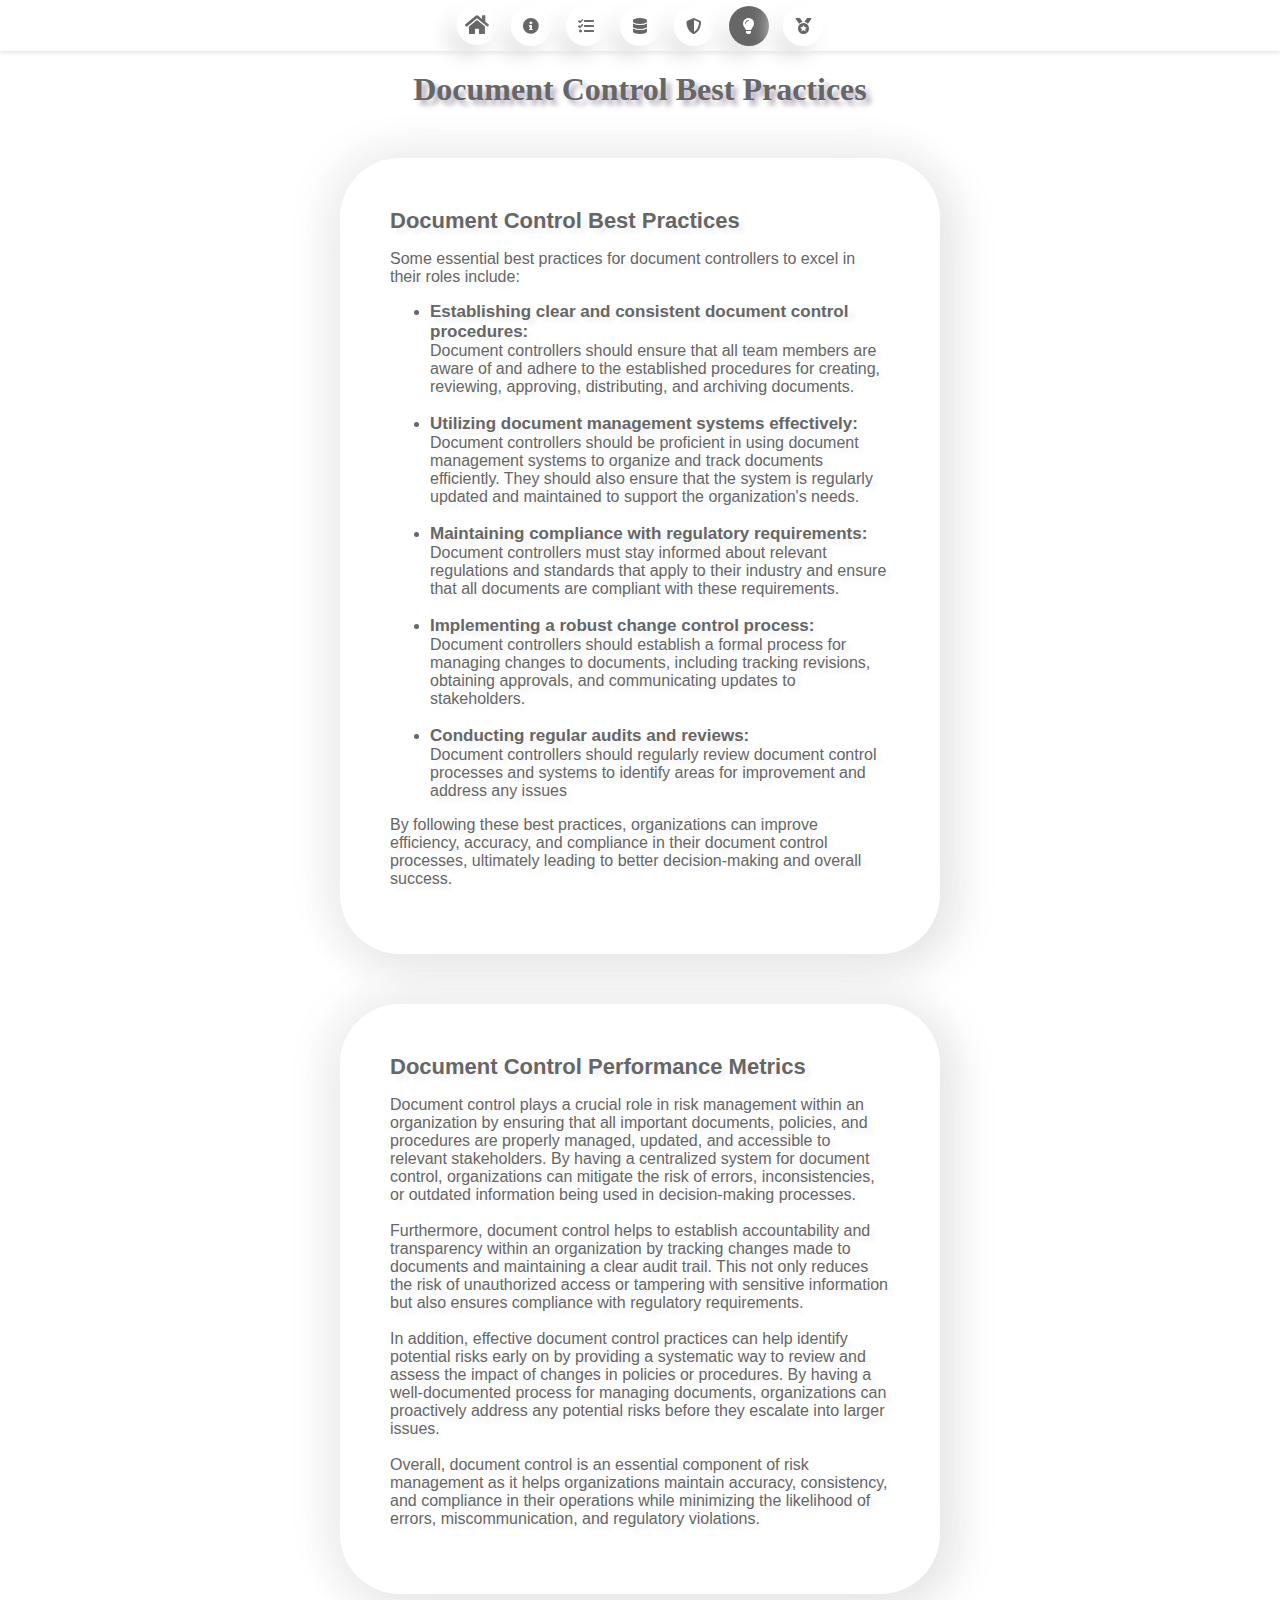
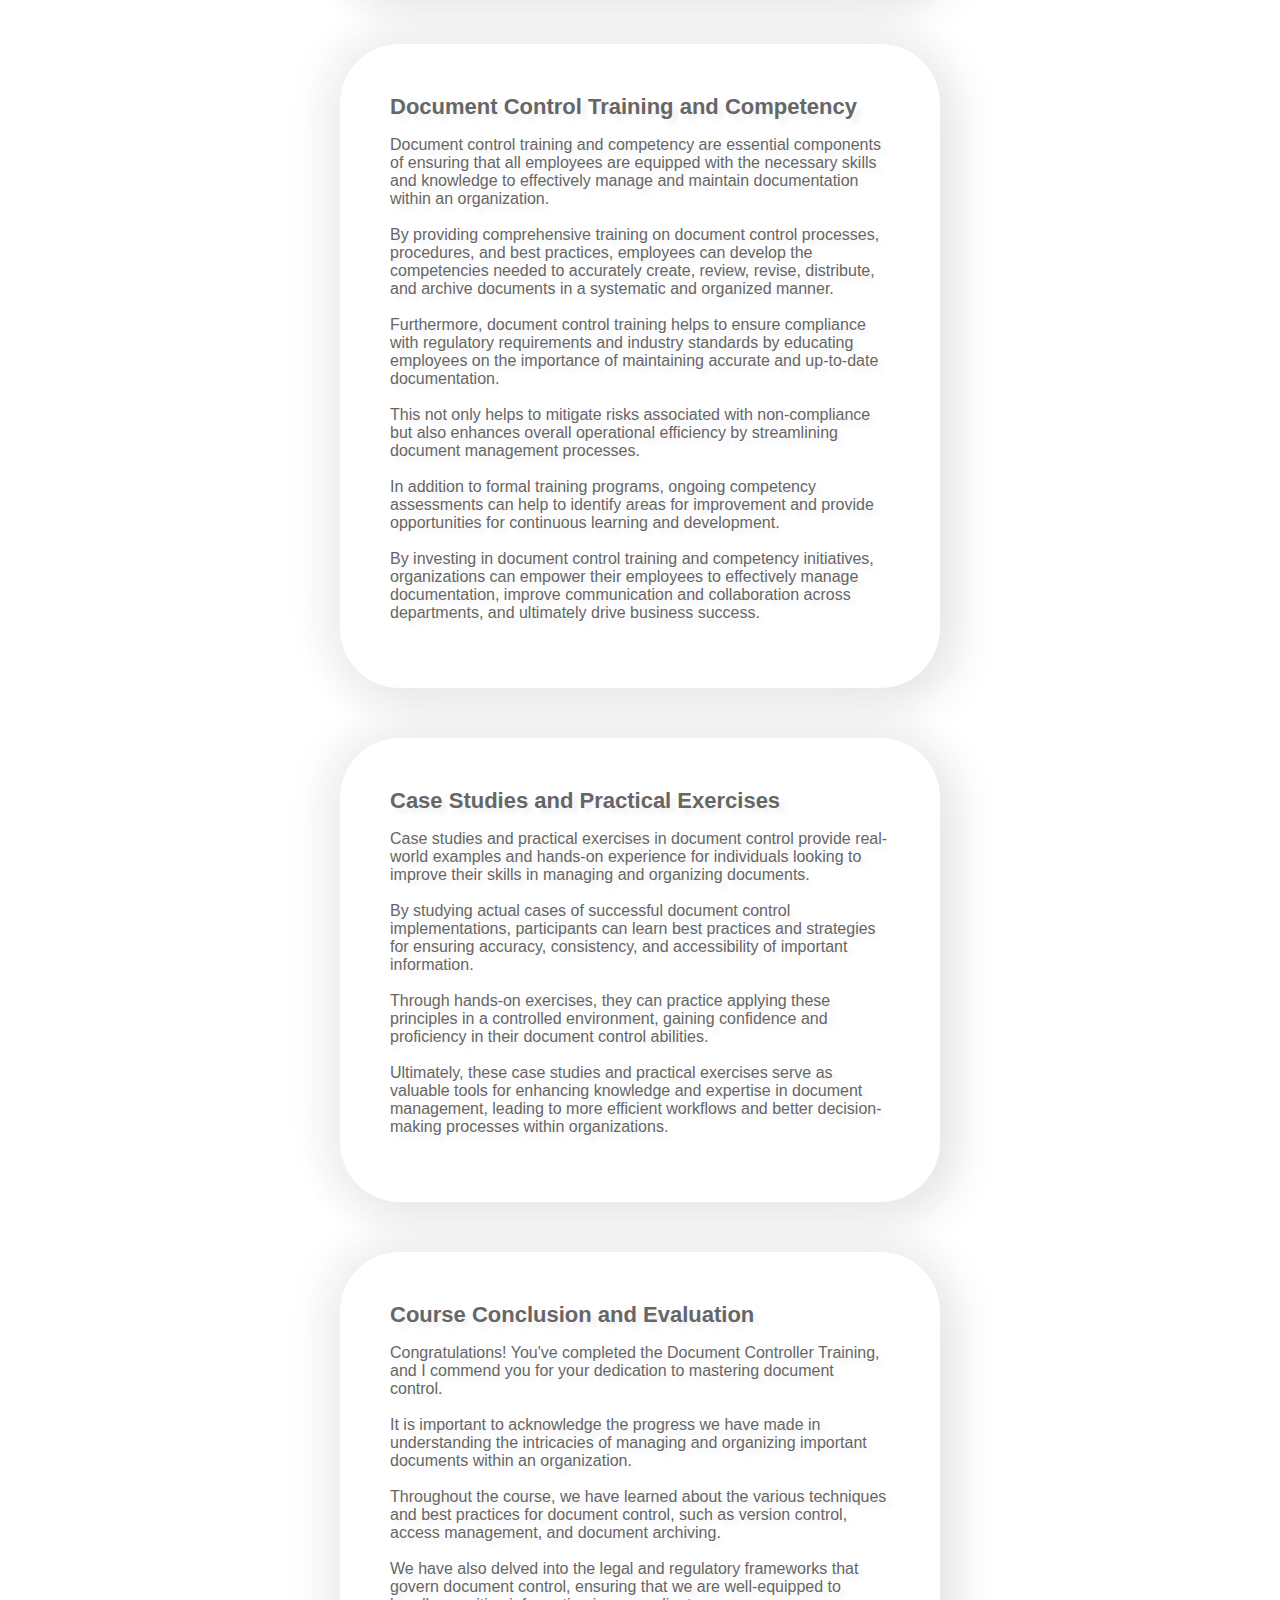
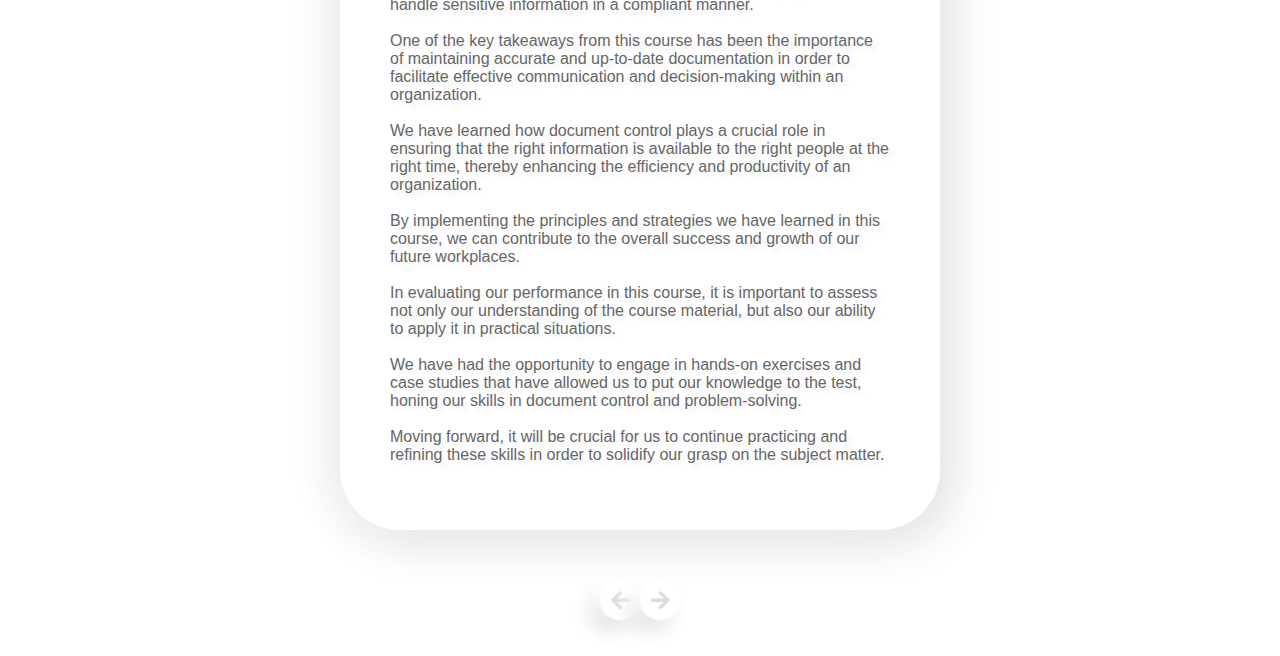
<file: dc5.html>
<!DOCTYPE html>
<html lang="en">
  <head>
    <title>DC Basic Course - Practices</title>
      <meta charset="UTF-8">
      <meta name="viewport" content="width=device-width, initial-scale=1">
      <link href="styles/style.css" rel="stylesheet">
      <link rel="stylesheet" href="https://cdnjs.cloudflare.com/ajax/libs/font-awesome/5.15.4/css/all.min.css">
  </head>
  <body>
    <nav align="center" class="socialbtns">
      <ul>
        <li><a href="index.html" class="fa fa-lg fa-home" title="Home"></a></li>
        <li><a href="dc1.html" class="fa fa-info-circle" title="Introduction"></a></li>
        <li><a href="dc2.html" class="fa fa-tasks" title="Processes"></a></li>
        <li><a href="dc3.html" class="fa fa-database" title="EDMS"></a></li>
        <li><a href="dc4.html" class="fa fa-shield-alt" title="Quality"></a></li>
        <li><a href="dc5.html" class="fa fa-lightbulb" style="background-color: #666; color: #fff;" title="Practices"></a></li>
        <li><a href="quiz_1.html" class="fa fa-medal" title="Quiz"></a></li>
      </ul>
    </nav>
      <h1>Document Control Best Practices</h1>
    <div class="container">
      <span style="font-size: 22px; font-weight: 550">Document Control Best Practices</span>
      <br>
      <p>
        Some essential best practices for document controllers to excel in their roles include:
        <br>
      <ul>
        <li>
        <span style="font-size: 17px; font-weight: 550">Establishing clear and consistent document control procedures:</span><br> Document controllers should ensure that all team members are aware of and adhere to the established procedures for creating, reviewing, approving, distributing, and archiving documents.
        </li>
        <br>
        <li>
        <span style="font-size: 17px; font-weight: 550">Utilizing document management systems effectively:</span><br> Document controllers should be proficient in using document management systems to organize and track documents efficiently. They should also ensure that the system is regularly updated and maintained to support the organization's needs.
        </li>
        <br>
        <li>
        <span style="font-size: 17px; font-weight: 550">Maintaining compliance with regulatory requirements:</span><br> Document controllers must stay informed about relevant regulations and standards that apply to their industry and ensure that all documents are compliant with these requirements.
        </li>
        <br>
        <li>
        <span style="font-size: 17px; font-weight: 550">Implementing a robust change control process:</span><br> Document controllers should establish a formal process for managing changes to documents, including tracking revisions, obtaining approvals, and communicating updates to stakeholders.
        </li>
        <br>
        <li>
        <span style="font-size: 17px; font-weight: 550">Conducting regular audits and reviews:</span><br> Document controllers should regularly review document control processes and systems to identify areas for improvement and address any issues
        </li>
        </ul>
        By following these best practices, organizations can improve efficiency, accuracy, and compliance in their document control processes, ultimately leading to better decision-making and overall success.
      </p>
    </div>
    <div class="container">
      <span style="font-size: 22px; font-weight: 550">Document Control Performance Metrics</span>
      <br>
      <p>
        Document control plays a crucial role in risk management within an organization by ensuring that all important documents, policies, and procedures are properly managed, updated, and accessible to relevant stakeholders. By having a centralized system for document control, organizations can mitigate the risk of errors, inconsistencies, or outdated information being used in decision-making processes.
        <br><br>
        Furthermore, document control helps to establish accountability and transparency within an organization by tracking changes made to documents and maintaining a clear audit trail. This not only reduces the risk of unauthorized access or tampering with sensitive information but also ensures compliance with regulatory requirements.
        <br><br>
        In addition, effective document control practices can help identify potential risks early on by providing a systematic way to review and assess the impact of changes in policies or procedures. By having a well-documented process for managing documents, organizations can proactively address any potential risks before they escalate into larger issues.
        <br><br>
        Overall, document control is an essential component of risk management as it helps organizations maintain accuracy, consistency, and compliance in their operations while minimizing the likelihood of errors, miscommunication, and regulatory violations. 
        <br>
      </p>
    </div>
    <div class="container">
      <span style="font-size: 22px; font-weight: 550">Document Control Training and Competency</span>
      <br>
      <p>
        Document control training and competency are essential components of ensuring that all employees are equipped with the necessary skills and knowledge to effectively manage and maintain documentation within an organization.
        <br><br>
        By providing comprehensive training on document control processes, procedures, and best practices, employees can develop the competencies needed to accurately create, review, revise, distribute, and archive documents in a systematic and organized manner.
        <br><br>
        Furthermore, document control training helps to ensure compliance with regulatory requirements and industry standards by educating employees on the importance of maintaining accurate and up-to-date documentation.
        <br><br>
        This not only helps to mitigate risks associated with non-compliance but also enhances overall operational efficiency by streamlining document management processes.
        <br><br>
        In addition to formal training programs, ongoing competency assessments can help to identify areas for improvement and provide opportunities for continuous learning and development.
        <br><br>
        By investing in document control training and competency initiatives, organizations can empower their employees to effectively manage documentation, improve communication and collaboration across departments, and ultimately drive business success.
        <br>
      </p>
    </div>
    <div class="container">
      <span style="font-size: 22px; font-weight: 550">Case Studies and Practical Exercises</span>
      <br>
      <p>
        Case studies and practical exercises in document control provide real-world examples and hands-on experience for individuals looking to improve their skills in managing and organizing documents. 
        <br><br>
        By studying actual cases of successful document control implementations, participants can learn best practices and strategies for ensuring accuracy, consistency, and accessibility of important information. 
        <br><br>
        Through hands-on exercises, they can practice applying these principles in a controlled environment, gaining confidence and proficiency in their document control abilities. 
        <br><br>
        Ultimately, these case studies and practical exercises serve as valuable tools for enhancing knowledge and expertise in document management, leading to more efficient workflows and better decision-making processes within organizations.
        <br>
      </p>
    </div>
    <div class="container">
      <span style="font-size: 22px; font-weight: 550">Course Conclusion and Evaluation</span>
      <br>
      <p>
        Congratulations! You've completed the Document Controller Training, and I commend you for your dedication to mastering document control.
        <br><br>
        It is important to acknowledge the progress we have made in understanding the intricacies of managing and organizing important documents within an organization.
        <br><br>
        Throughout the course, we have learned about the various techniques and best practices for document control, such as version control, access management, and document archiving.
        <br><br>
        We have also delved into the legal and regulatory frameworks that govern document control, ensuring that we are well-equipped to handle sensitive information in a compliant manner.
        <br><br>
        One of the key takeaways from this course has been the importance of maintaining accurate and up-to-date documentation in order to facilitate effective communication and decision-making within an organization.
        <br><br>
        We have learned how document control plays a crucial role in ensuring that the right information is available to the right people at the right time, thereby enhancing the efficiency and productivity of an organization.
        <br><br>
        By implementing the principles and strategies we have learned in this course, we can contribute to the overall success and growth of our future workplaces.
        <br><br>
        In evaluating our performance in this course, it is important to assess not only our understanding of the course material, but also our ability to apply it in practical situations.
        <br><br>
        We have had the opportunity to engage in hands-on exercises and case studies that have allowed us to put our knowledge to the test, honing our skills in document control and problem-solving.
        <br><br>
        Moving forward, it will be crucial for us to continue practicing and refining these skills in order to solidify our grasp on the subject matter.
        <br>
      </p>
    </div>
    <div align="center" class="socialbtns"><a href="dc4.html" class="fa fa-lg fa-arrow-left" style="color: #ddd;"></a><a href="quiz_1.html" class="fa fa-lg fa-arrow-right" style="color: #ddd;"></a></div>
    <br><br>
  </body>
</html>
</file>
<file: styles/style.css>
body {
  background-color: #fff;
  font-family: Candara, sans-serif;
  color: #666;
  margin: 0;
  padding: 0;
}

nav {
  position: sticky;
  top: 0;
  z-index: 1000;
  background: #fff;
  text-align: center; /* Center align the content inside nav */
  padding: 10px 0; /* Adjust padding as needed */
  box-shadow: 0 2px 4px rgba(0, 0, 0, 0.1); /* Optional: Add shadow for better visibility */
  width: 100%; /* Ensure nav spans the full width of its container */
}



a, a:hover {
  text-decoration: none;
}
.socialbtns, .socialbtns ul, .socialbtns li {
  margin: 0;
  padding: 0;
  height: auto;
}

.socialbtns li {
  list-style: none outside none;
  display: inline-block;
  padding: 5px;
}

.socialbtns .fa {
  color: #666;
  background-color: #fff;
  box-shadow: -10px -5px 25px #fff, -10px 10px 20px #ddd;
  width: 40px;
  height: 28px;
  padding-top: 12px;
  border-radius: 30px;
  -moz-border-radius: 30px;
  -webkit-border-radius: 30px;
  -o-border-radius: 30px;
  transition: all ease 0.3s;
  -moz-transition: all ease 0.3s;
  -webkit-transition: all ease 0.3s;
  -o-transition: all ease 0.3s;
  transform: rotate(-360deg);
  -moz-transform: rotate(-360deg);
  -webkit-transform: rotate(-360deg);
  -o-transform: rotate(-360deg);
}

.socialbtns .fa:hover {
  text-shadow: inset 10px 10px 10px #000;
  box-shadow: -10px -5px 25px #ccc, -10px 10px 25px #fff;
  background-color: #666;
  color: #fff;
  transition: all ease 0.3s;
  -moz-transition: all ease 0.3s;
  -webkit-transition: all ease 0.3s;
  -o-transition: all ease 0.3s;
  transform: rotate(360deg);
  -moz-transform: rotate(360deg);
  -webkit-transform: rotate(360deg);
  -o-transform: rotate(360deg);
}


.container {
  background-color: #fff;
  border-radius: 60px;
  text-shadow: 5px 5px 5px #eee;
  box-shadow: -10px -5px 50px #eee, 10px 10px 50px #ddd;
  margin: 50px auto;
  max-inline-size: 500px;
  padding: 50px;
  align-items: center;
}

h1 {
  margin: 20px auto;
  font-family: Impact;
  text-align: center;
  color: #666;
  margin-block-end: 30px;
  font-weight: 550;
  text-shadow: 5px 5px 5px rgb(180, 170, 185);
}

label {
  display: block;
  margin-block-end: 10px;
}

input[type="radio"] {
  margin-inline-end: 10px;
}

button {
  margin: 30px auto;
  font-family: Impact;
  background-color: #fff;
  color: #666;
  border: solid #666;
  border-radius: 20px;
  font-size: 20px;
  padding: 0;
  width: 100px;
  height: 50px;
  font-weight: 550;
  text-shadow: 1px 1px 1px #fff;
  box-shadow: -10px -5px 50px #eee, 10px 10px 50px #ddd;
}


#myUL, .agendaUL {
  list-style-type: none;
}

#myUL {
  margin: 0;
  padding: 0;
}

.caret {
  cursor: pointer;
  font-weight: 550;
  -webkit-user-select: none; /* Safari 3.1+ */
  -moz-user-select: none; /* Firefox 2+ */
  -ms-user-select: none; /* IE 10+ */
  user-select: none;
  display: flex;
  align-items: center;
}

.caret::before {
  content: "\f07b"; /* Unicode for folder icon */
  font-family: "Font Awesome 5 Free";
  font-weight: 900;
  color: rgb(88, 86, 86);
  display: inline-block;
  margin-right: 6px;
}

.caret-down::before {
  content: "\f07c"; /* Unicode for open folder icon */
  font-family: "Font Awesome 5 Free";
  font-weight: 900;
  color: rgb(88, 86, 86);
}

.nested {
  display: none;
  list-style-type: none;
}

.active {
  display: block;
}



/* Additional CSS for link styling */
a {
  color: inherit;
  text-decoration: none;
}

a:hover {
  text-decoration: none;
  text-shadow: 5px 5px 5px rgb(180, 170, 185);
}
</file>
